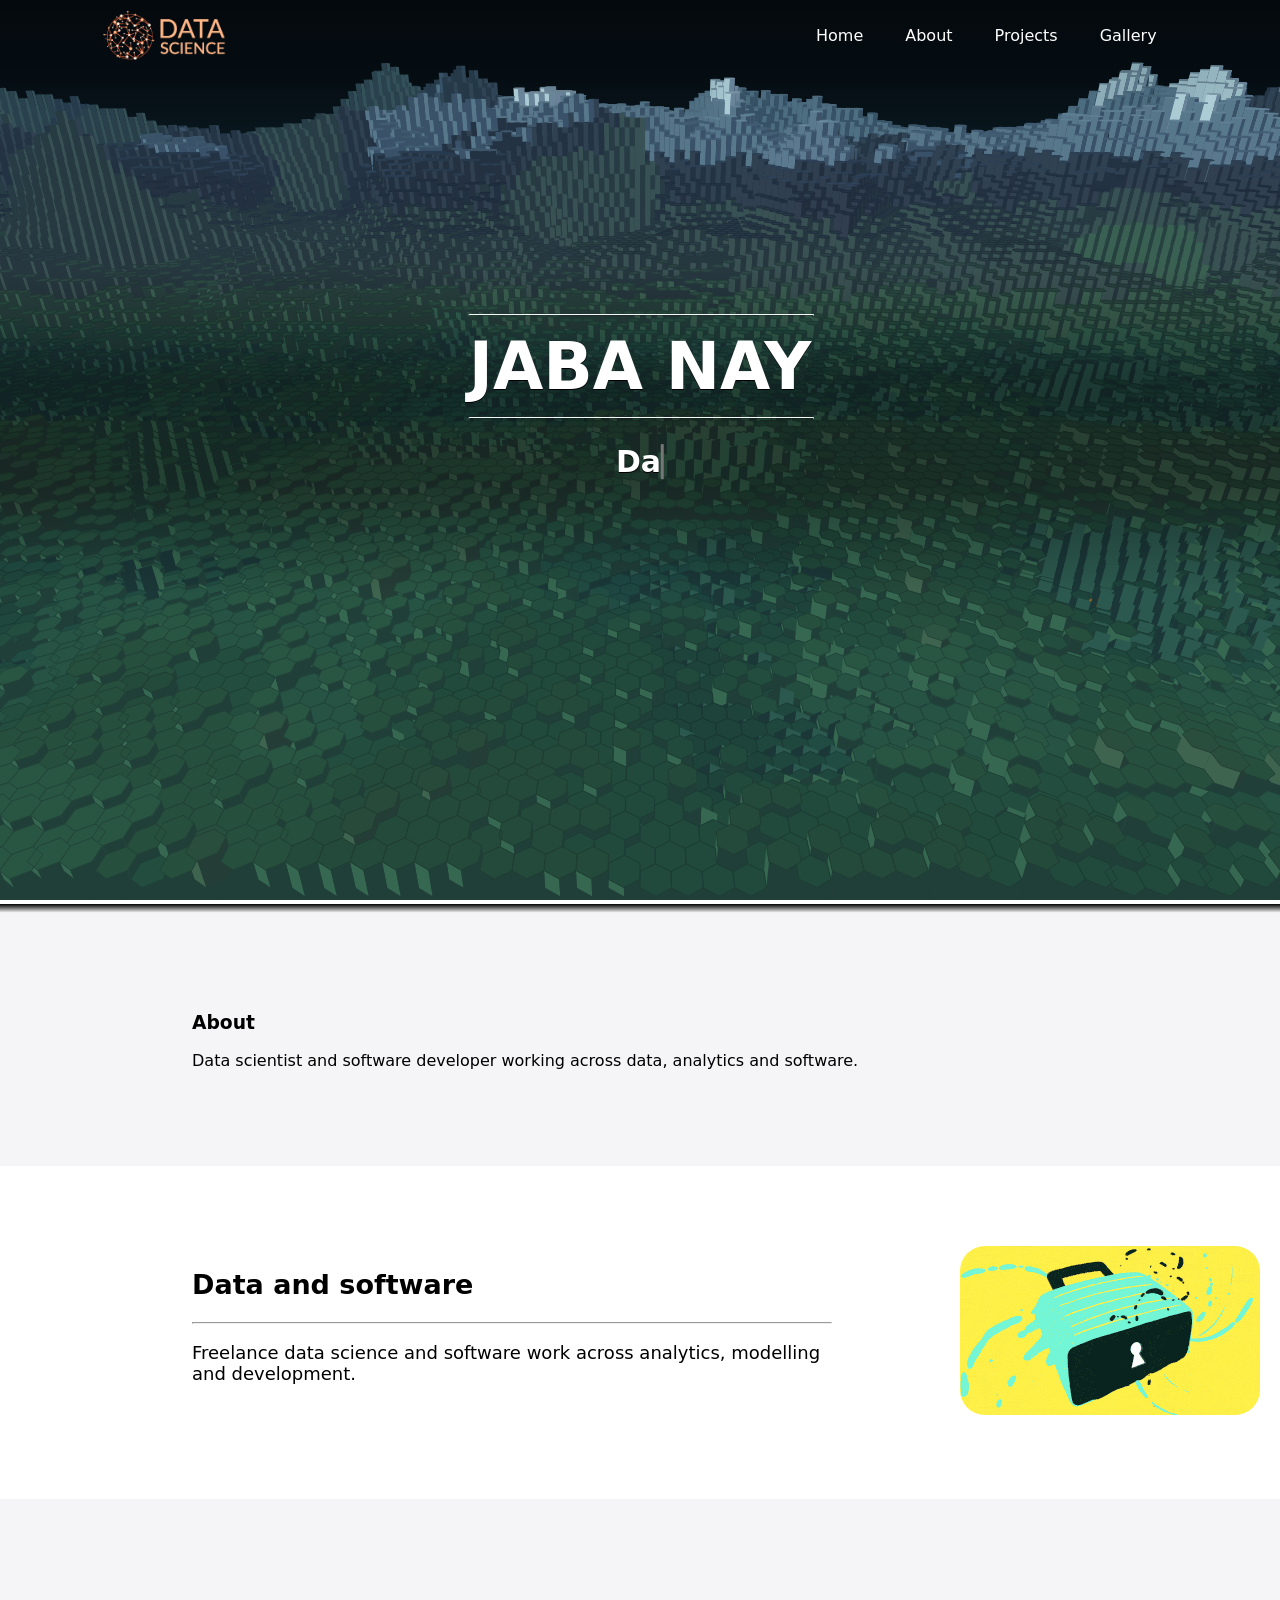
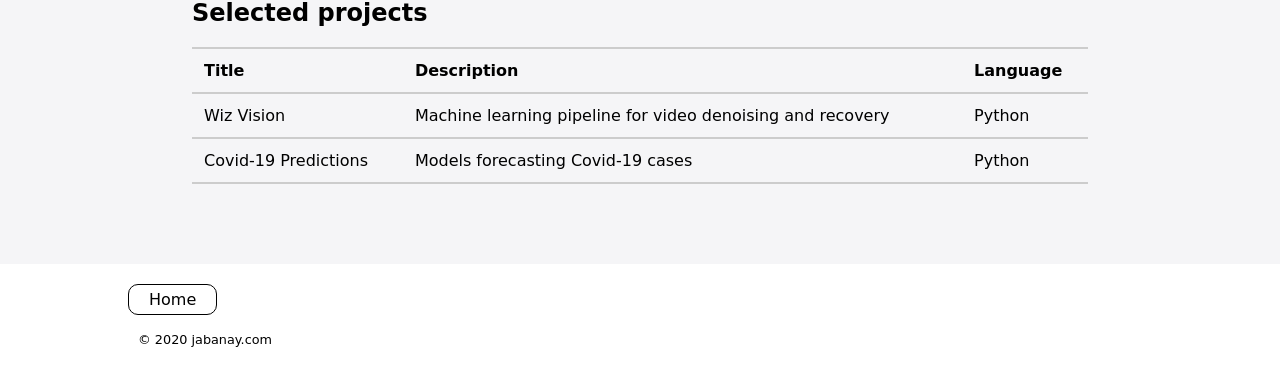
<file: index.html>
﻿<!DOCTYPE html>
<html lang="en">

<head>
    <title>JABA NAY</title>
    <meta charset="UTF-8" />
    <meta http-equiv="Content-Security-Policy"
        content="default-src 'self'; script-src 'self'; style-src 'self'; font-src 'self'; img-src 'self' data:; object-src 'none'; base-uri 'self'; form-action 'none'; frame-src 'none'; upgrade-insecure-requests" />
    <meta name="referrer" content="strict-origin-when-cross-origin" />
    <meta name="description" content="Data science, software and photography." />
    <link rel="stylesheet" href="css/style.css">
    <link rel="icon" href="favicon.ico">
    <script src="js/typing.js" defer></script>
    <script src="js/site.js" defer></script>
</head>

<body>
    <header id="Home">
        <div>
            <canvas id="c"></canvas>
            <script src="js/animation.js"></script>

        </div>
        <nav>
            <div class="logo">
                <img src="images/logo.png" alt="">
            </div>
            <ul>
                <li><a href="#Home">Home</a></li>
                <li><a href="#About">About</a></li>
                <li><a href="#Projects">Projects</a></li>
                <li><a href="Gallery.html">Gallery</a></li>
            </ul>
        </nav>
        <div class="title">
            <hr class="intro-divider" />
            <h1>JABA NAY</h1>
            <hr class="intro-divider" />

            <div class="title-typing">
                <h2>
                    <span class="txt-type" data-wait="1000"
                        data-words='["Data Scientist", "Software Developer", "Data Analyst"]'></span>
                </h2>
            </div>
        </div>
    </header>
    <section class="blends"></section>
    <section class = "about">
        <section class="container" id="About">
            <h1>About</h1>
            <p>
                Data scientist and software developer working across data, analytics
                and software.
            </p>
        </section>
    </section>
    <section class="about2">
        <div class="container">
            <div class="row">
                <div class="about-text">
                    <h1>Data and software</h1>
                    <hr />
                    <p>
                        Freelance data science and software work across analytics,
                        modelling and development.
                    </p>
                </div>
                <div class="about2-gif">
                    <img src="images/free.gif" alt="">
                </div>
            </div>
        </div>
    </section>
    <section class="about" id="Projects">
        <div class="container_2">
            <div class="row_2">
                <div class="project1">
                    <h1>Selected projects</h1>
                    <table>
                        <tr>
                            <th>Title</th>
                            <th>Description</th>
                            <th>Language</th>
                        </tr>
                        <tr>
                            <td>Wiz Vision</td>
                            <td>Machine learning pipeline for video denoising and recovery</td>
                            <td>Python</td>
                        </tr>
                        <tr>
                            <td>Covid-19 Predictions</td>
                            <td>Models forecasting Covid-19 cases</td>
                            <td>Python</td>
                        </tr>
                    </table>
                </div>
            </div>
        </div>
    </section>
    <footer>
        <div class="footer-container">
            <a href="#Home" role="button">Home</a>
            <p>&copy; 2020 jabanay.com</p>
        </div>
    </footer>
</body>

</html>
</file>
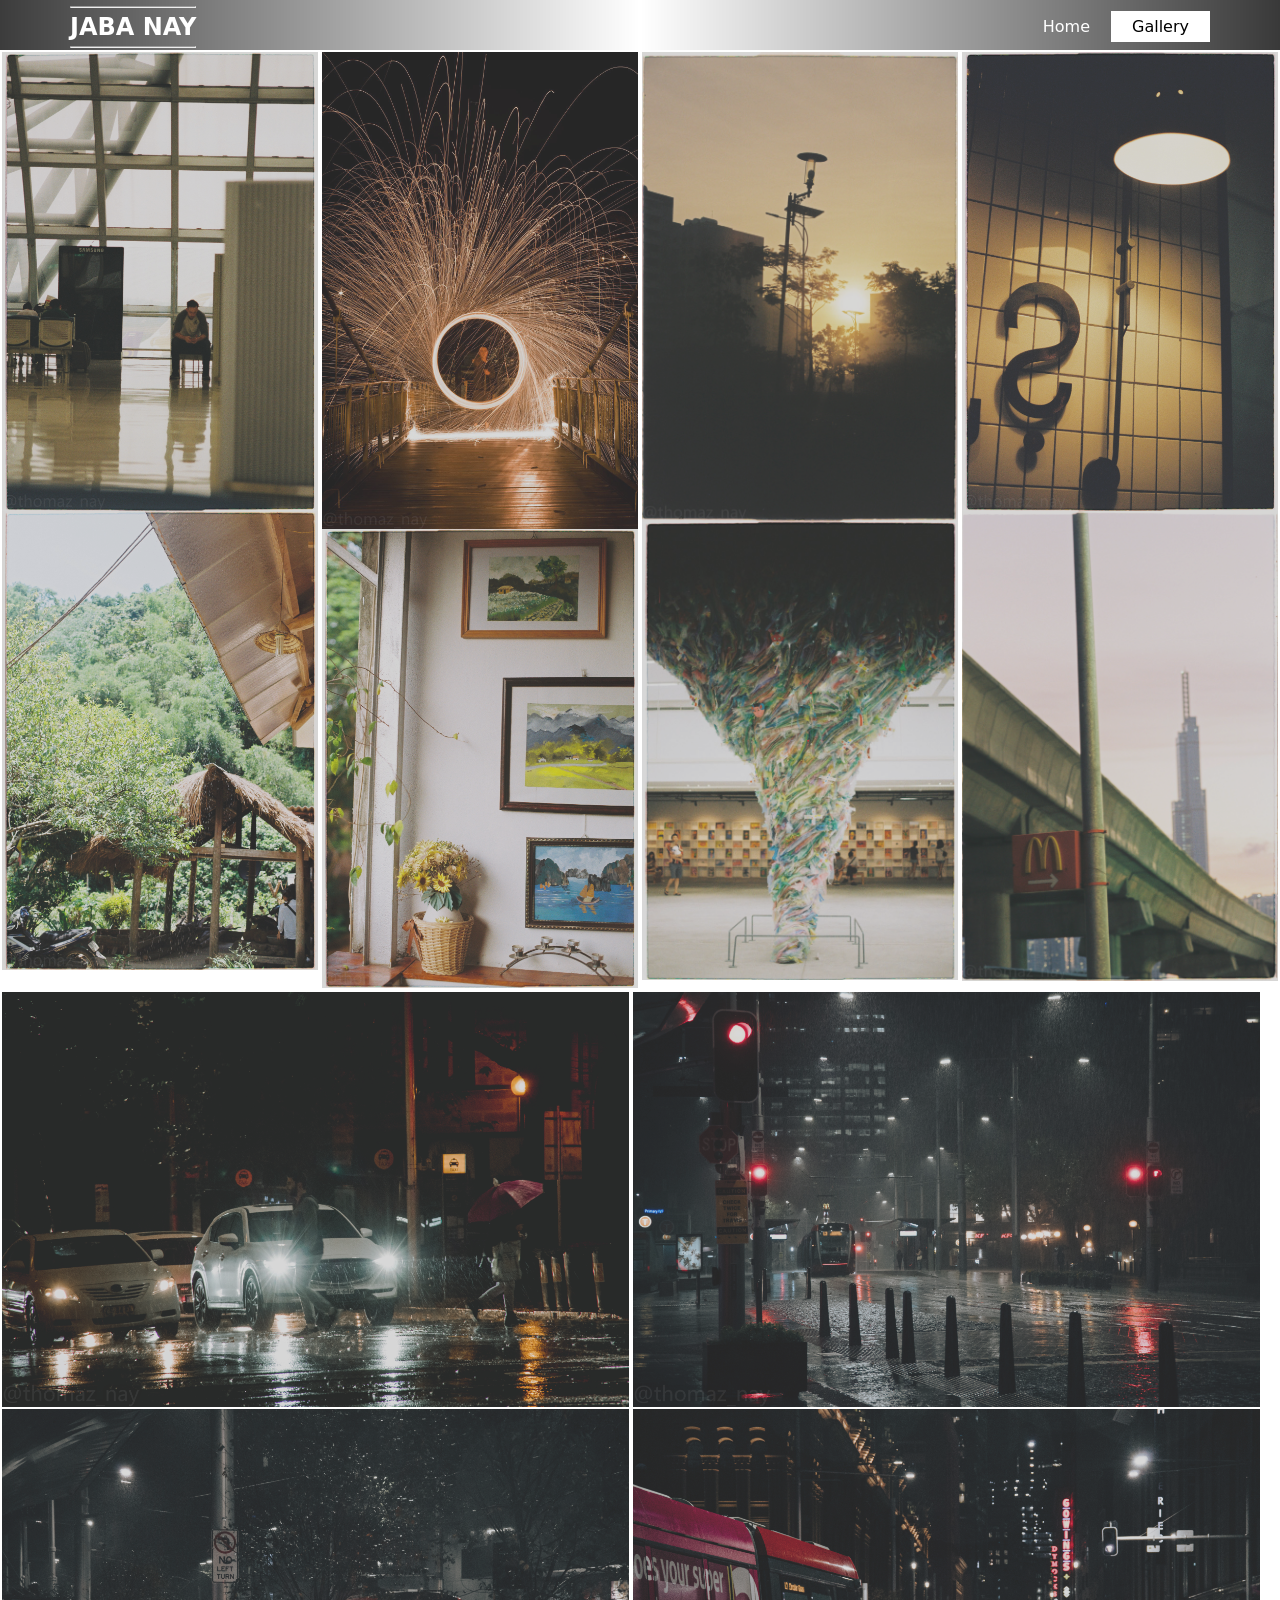
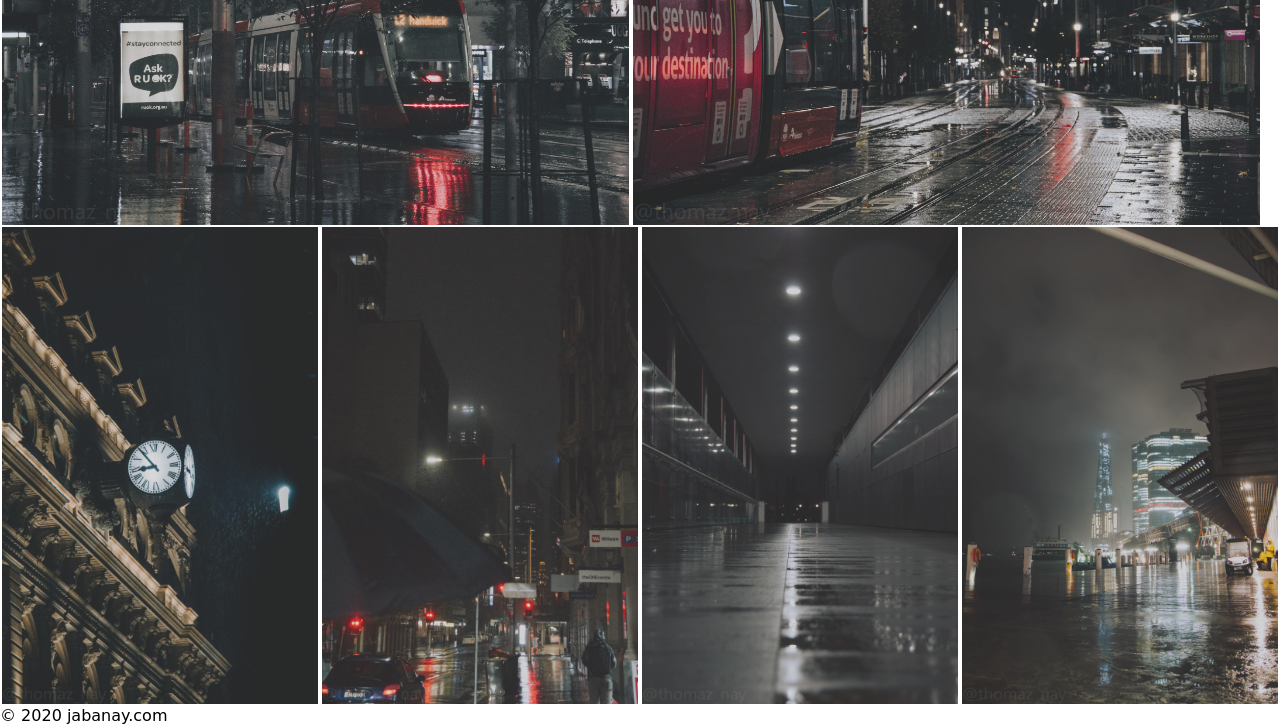
<file: Gallery.html>
﻿<!DOCTYPE html>
<html lang="en">
<head>
    <title>JABA NAY | PHOTOGRAPHER</title>
    <link rel="stylesheet" href="css/g-style.css">
    <link rel="icon" href="favicon.ico">
    <meta charset="UTF-8">
    <meta http-equiv="Content-Security-Policy"
        content="default-src 'self'; script-src 'self'; style-src 'self'; font-src 'self'; img-src 'self' data:; object-src 'none'; base-uri 'self'; form-action 'none'; frame-src 'none'; upgrade-insecure-requests" />
    <meta name="referrer" content="strict-origin-when-cross-origin">
    <script src="js/site.js" defer></script>
</head>
<body>
    <header>
        <nav>
            <div class="logo">
                <hr />
                <h1>JABA NAY</h1>
                <hr />
            </div>
            <ul>
                <li><a href="index.html">Home</a></li>
                <li class="active"><a href="#">Gallery</a></li>
            </ul>
        </nav>
    </header>

    <div class="row">
        <div class="column">
            <img src="gallery-images/raw-3.jpg" alt="">
            <img src="gallery-images/raw-5.jpg" alt="">
        </div>

        <div class="column">
            <img src="gallery-images/raw-9.jpg" alt="">
            <img src="gallery-images/raw-4.jpg" alt="">
        </div>

        <div class="column">
            <img src="gallery-images/raw-10.jpg" alt="">
            <img src="gallery-images/raw-7.jpg" alt="">
        </div>

        <div class="column">
            <img src="gallery-images/raw-2.jpg" alt="">
            <img src="gallery-images/raw-11.jpg" alt="">
        </div>
    </div>

    <div class="row">
        <div class="column_2">
            <img src="gallery-images/Night/Wide/IMGP7353.jpg" alt="">
            <img src="gallery-images/Night/Wide/IMGP7384.jpg" alt="">
        </div>

        <div class="column_2">
            <img src="gallery-images/Night/Wide/IMGP7367.jpg" alt="">
            <img src="gallery-images/Night/Wide/IMGP7414.jpg" alt="">
        </div>
    </div>

    <div class="row">
        <div class="column">
            <img src="gallery-images/Night/IMGP7435.jpg" alt="">
        </div>

        <div class="column">
            <img src="gallery-images/Night/IMGP7453.jpg" alt="">
        </div>

        <div class="column">
            <img src="gallery-images/Night/IMGP7465.jpg" alt="">
        </div>

        <div class="column">
            <img src="gallery-images/Night/IMGP7485.jpg" alt="">
        </div>
    </div>

    <footer>&copy; 2020 jabanay.com</footer>
</body>

</html>
</file>
<file: css/style.css>
canvas {
    z-index: -1;
    position: absolute;
    top: 0;
    left: 0;
}

html, body {
    max-width: 100%;
    overflow-x: hidden;
    font-family: system-ui, -apple-system, "Segoe UI", Roboto, sans-serif;
    margin: 0px;
    padding: 0px;
   
}

header{
    overflow-x: hidden;
    height: 100vh;
    background-size: cover;
    background-position: center;
    display: inline-flex;
}

.blends {
    padding-top: 1vh;
    position: center;
    background: linear-gradient(black, #fff);
}
.txt-type > .txt {
    border-right: 0.2rem solid #777;
}

nav{
    position: fixed;
    top: 0;
    left: 0;
    width: 100%;
    height: 50px;
    padding: 10px 8vw;
    box-sizing: border-box;
    transition: .8s;
}
nav.black {
    background-color: black;
    height: 68px;
    padding: 10px 15vw;
    filter: invert(100%);
    z-index: 1;
}

nav ul{
    float: right;
    display: flex;
}
nav ul li {
    list-style: none;
}
nav ul li a{
    list-style: armenian;
    text-decoration: none;
    color: #fff;
    padding: 5px 20px;
    border: 1px solid transparent;
    transition: 0.6s ease;
}
nav ul li a:hover{
    background-color: #fff;
    color: #000;

}
nav ul li.active a{
    background-color: #fff;
    color: #000;
}

nav .logo {
    float: left;
}
nav .logo img {
    height: 50px;
    width: auto;
    color: rgb(219, 27, 27);
    -webkit-filter: invert(100%);
    filter: invert(100%);
    transition: .5s;
}

.title {
    font-family: system-ui, -apple-system, "Segoe UI", Roboto, sans-serif;
    position: absolute;
    top: 45%;
    left: 50%;
    transform: translate(-50%, -50%);
    text-shadow: 0 1px 0 black;
}

.title h1{
    color: #fff;
    font-size: 65px;
    margin-top: 0.2em;
    margin-bottom: 0.2em;
    white-space: nowrap;

    animation-name: peek-in;
    animation-timing-function: ease-in-out;
    animation-duration: 6s;
}

@keyframes peek-in {
    from {
        opacity: 0;
    }

    to {
        opacity: 1;
    }
}

@keyframes peek-in-div {
    from {
        width: 50%;
        margin-top: 7%;
        margin-bottom: 7%;
        opacity: 0;
    }

    to {
        margin-top: 2%;
        margin-bottom: 2%;
        opacity: 1;
    }
}

#title-typing {
    position: absolute;
    transform: translate(-50%, -50%);
    white-space: nowrap;
    display: flex;
    flex-direction: row;
}

.title-typing h2 {
    font-family: system-ui, -apple-system, "Segoe UI", Roboto, sans-serif;
    color: #fff;
    font-size: 30px;
    text-align: center;
    animation-name: peek-in;
    animation-timing-function: cubic-bezier(1,.12,.5,.79);
    animation-duration: 4s;
    transition-delay: 2s;
}

.intro-divider {
    width: 100%;
    border-top: 1px solid #f8f8f8;
    border-bottom: 1px solid rgba(0, 0, 0, 0.2);

    animation-name: peek-in-div;
    animation-timing-function: ease;
    animation-duration: 5s;
}

.about {
    background-color: #f5f5f7;
}

.container {
    padding-top: 80px;
    padding-bottom: 80px;
    padding-left: 15vw;
    padding-right: 15vw;
    position: center;
}
.container_2 {
    padding-top: 80px;
    padding-bottom: 80px;
    padding-left: 15vw;
    padding-right: 15vw;
    position: center;

}

.row {
    display: inline-flex;
    overflow: hidden;
}
.row_2 {
    overflow: hidden;
}

.about-text {
    resize: both;
    width: 50vw;
    font-size: 2vh;
}
.about-img {
    position: relative;
    padding-left: 15vw;
}
.about-img img {
    border-radius: 25px;
    animation-duration: 4s;
    animation-name: slidein;
    animation-iteration-count: infinite;
    animation-direction: alternate;
}

@keyframes slidein {
    from {
        margin-left: 100%;
        width: 100%;
        opacity: 0;
    }

    to {
        margin-left: 0%;
        width: 100%;
        opacity: 1;
    }
}

.about2{
    background-color: white;
}
.about2-gif {
    position: relative;
    float: right;
    padding-left: 10vw;
}
section.about2 img {
    border-radius: 25px;
    width: 300px;
    height: auto;
}

.project1{
}
table {
    width: 100%;
}
table, th, td {
    border-top: 2px solid #cccccc;
    border-bottom: 2px solid #cccccc;
    border-collapse: collapse;
}
th, td {
    padding: .75rem;
}
th {
    text-align: left;
    font-weight: bold;

}
td {
    text-align: left;
    font-weight: 300;
}
footer{
}
.footer-container {
    padding-top: 2vw;
    padding-top: 2vw;
    padding-left: 10vw;
}
footer a {
    list-style: armenian;
    text-decoration: none;
    color: black;
    padding: 5px 20px;
    border: 1px solid black;
    border-radius: 10px;
    transition: 0.6s ease;
    background-color: white;
}
footer a:hover {
    filter: invert(100%);
}
footer p {
    padding: 10px;
    font-size: 1vw;
}
</file>
<file: css/g-style.css>
html, body {
	max-width: 100%;
	overflow-x: hidden;
	font-family: system-ui, -apple-system, "Segoe UI", Roboto, sans-serif;
	margin: 0;
}

body{
		margin-top: 50px;
}

nav {
	z-index: 10;
	position: fixed;
	top: 0;
	left: 0;
	width: 100%;
	height: 50px;
	padding: 1px 70px;
	box-sizing: border-box;
	transition: .5s;
	background: rgb(0,0,0);
	background: linear-gradient(90deg, rgba(0,0,0,0.7665660014005602) 0%, rgba(255,255,255,0) 50%, rgba(0,0,0,0.774969362745098) 100%);
}


nav ul {
	float: right;
	display: flex;
}
nav ul li {
	list-style: none;
}
nav ul li a {
	list-style: armenian;
	text-decoration: none;
	color: #fff;
	padding: 5px 20px;
	border: 1px solid transparent;
	transition: 0.6s ease;
}
nav ul li a:hover {
	background-color: #fff;
	color: #000;
}
nav ul li.active a {
	background-color: #fff;
	color: #000;
}
nav .logo {
	float: left;
	padding-top: 5px;
}
nav h1 {
	z-index: 2;
	color: white;
	margin-top: 0.2em;
	margin-bottom: 0.2em;
}
nav hr {
	margin: auto;

}

.row {
	display: flex;
	flex-wrap: wrap;
	padding: 0 0px;
}



/* Create four equal columns that sits next to each other */
.column {
	flex: 24%;
	max-width: 25%;
	padding: 2px;
}

.column img {
	position: relative;
	vertical-align: middle;
	width: 100%;
	margin: 0 auto;
	filter: contrast(70%);
	z-index: 1;
	transition: 1s ease;
}

.column img:hover{
	z-index: 30;
	filter: contrast(100%);
	transform: scale(1.2);
}

/* Responsive layout - makes a two column-layout instead of four columns */
@media screen and (max-width: 800px) {
	.column {
		flex: 50%;
		max-width: 50%;
	}

}

/* Responsive layout - makes the two columns stack on top of each other instead of next to each other */
@media screen and (max-width: 600px) {
	.column {
		flex: 100%;
		max-width: 100%;	
	}
}

/* This is for 2 column class*/

.column_2 {
	flex: 50%;
	max-width: 49%;
	padding: 0 2px;
}

.column_2 img {
	position: relative;
	vertical-align: middle;
	width: 100%;
	margin: 0 auto;
	filter: contrast(70%);
	z-index: 1;
	transition: 1s ease;
	padding-top: 2px;
}

.column_2 img:hover {
	z-index: 30;
	filter: contrast(100%);
	transform: scale(1.1);
}
</file>
